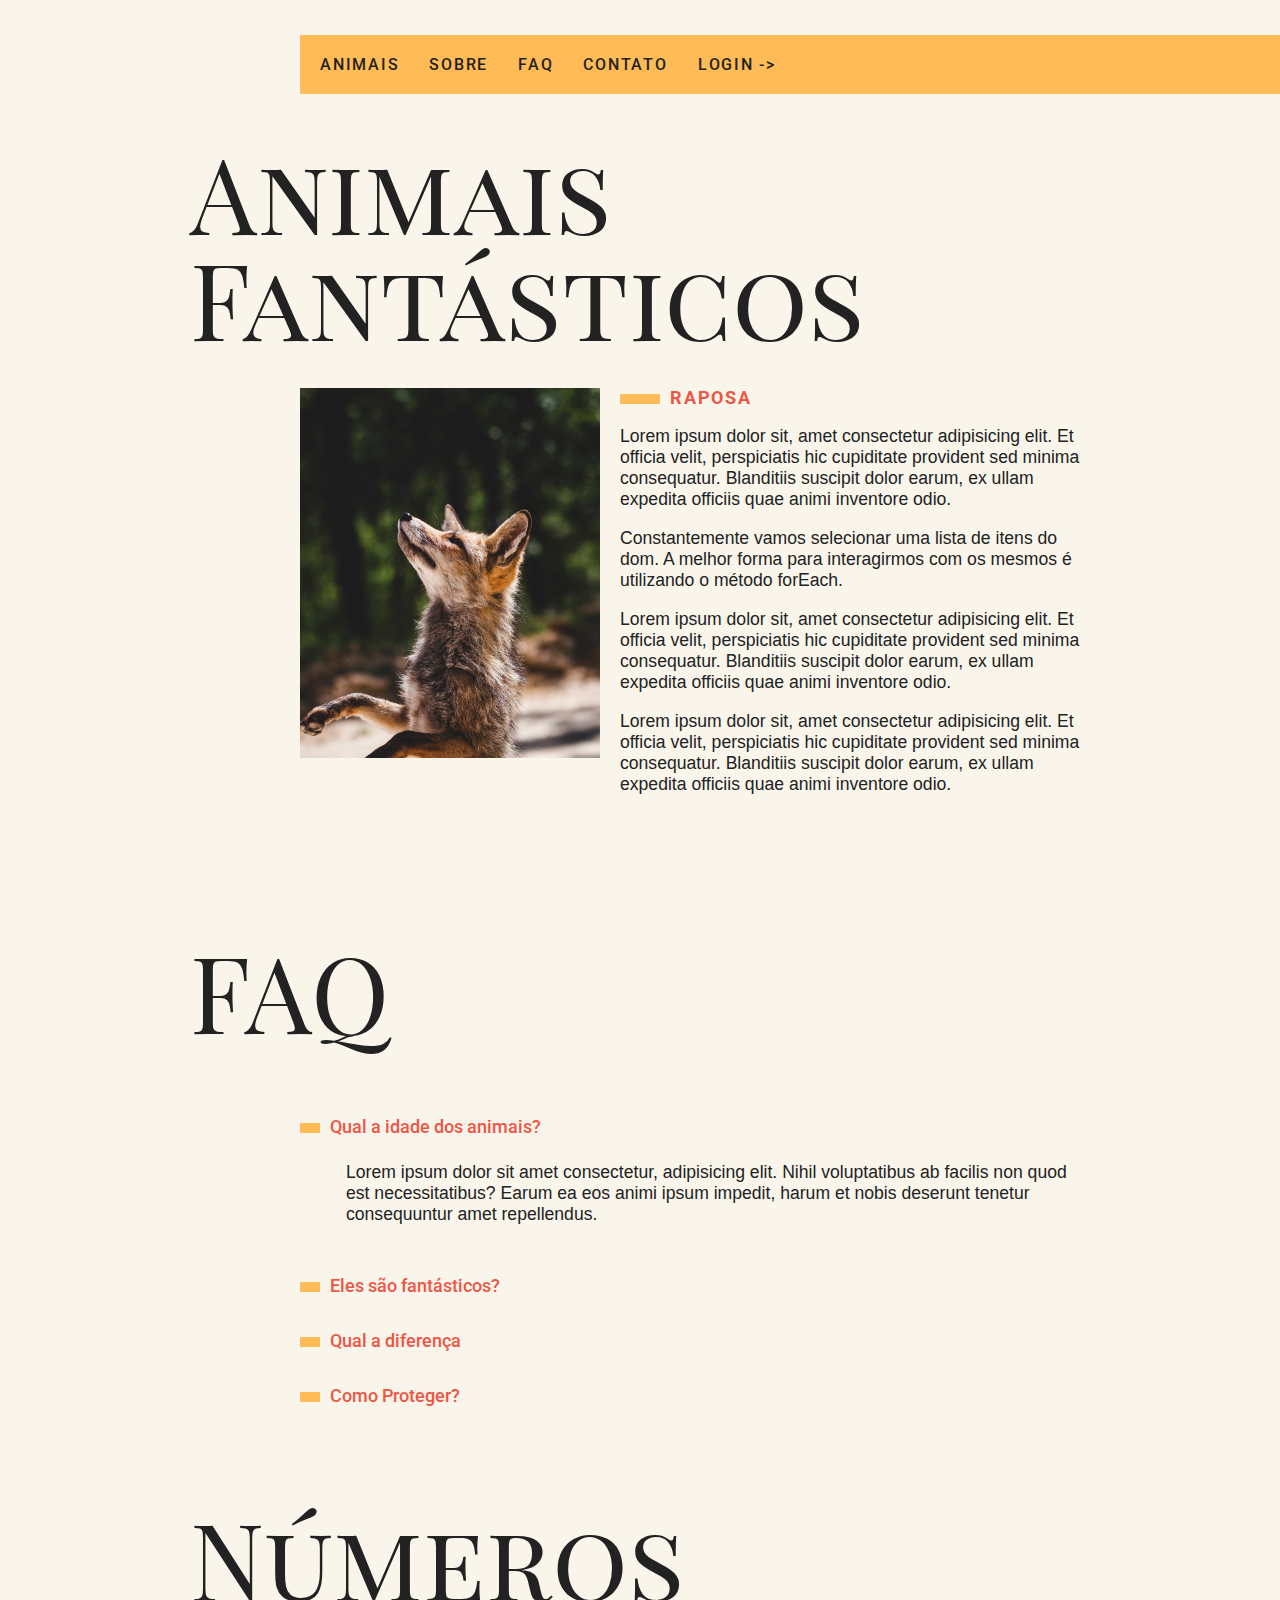
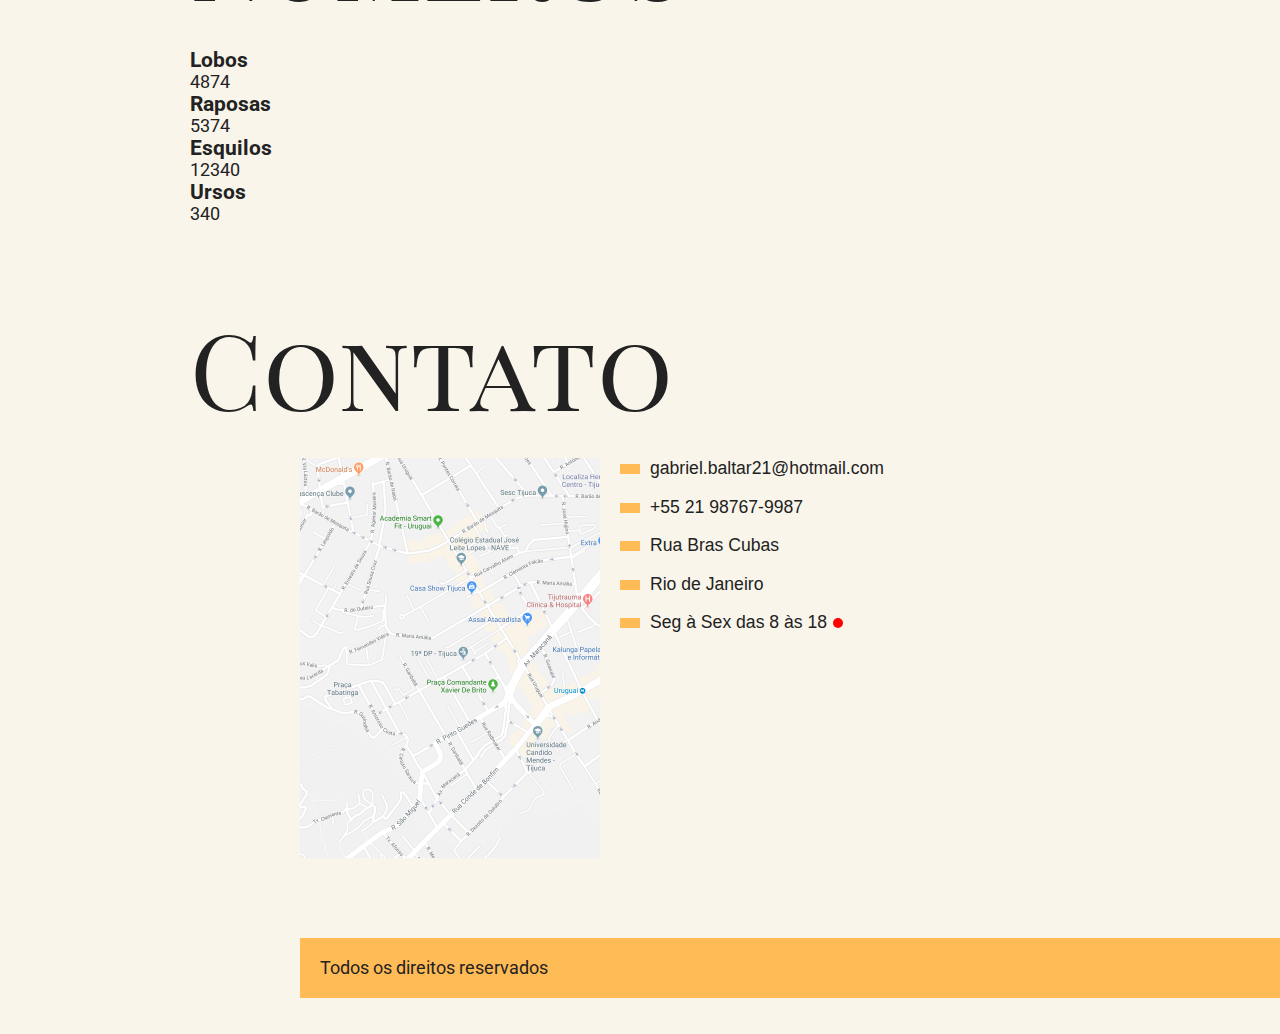
<file: index.html>
<!DOCTYPE html>
<html lang="pt-br">
<head>
    <meta charset="UTF-8">
    <meta http-equiv="X-UA-Compatible" content="IE=edge">
    <meta name="viewport" content="width=device-width, initial-scale=1.0, shrink-to-fit=no">
    <link rel="preconnect" href="https://fonts.googleapis.com">
    <link rel="preconnect" href="https://fonts.gstatic.com" crossorigin>
    <link href="https://fonts.googleapis.com/css2?family=Roboto:ital,wght@0,100;0,300;0,400;0,500;0,700;0,900;1,100;1,300;1,400;1,500;1,700;1,900&display=swap" rel="stylesheet">
    <link rel="preconnect" href="https://fonts.googleapis.com">
    <link rel="preconnect" href="https://fonts.gstatic.com" crossorigin>
    <link href="https://fonts.googleapis.com/css2?family=Playfair+Display+SC:ital,wght@0,400;0,700;0,900;1,400;1,700;1,900&display=swap" rel="stylesheet">
    <link rel="stylesheet" href="./css/style.css">
    <title>Animais Fantasticos - JavaScript</title>
</head>
<body>

    <div class="grid-container">
    <!-- Menu Principal -->
   <nav class="menu"  data-menu="suave">
    <button data-menu="button" aria-expanded="false" aria-controls="menu">Menu</button>
        <ul data-menu="list" id="menu">
            <li><a href="#animais">Animais</a></li>
            <li data-dropdown>
                <a href="sobre.html">Sobre</a>
                <ul class="dropdown-menu">
                    <li><a href="empresa.html">A Empresa</a></li>
                    <li><a href="equipe.html">Equipe</a></li>
                    <li><a href="socios.html">Sócios</a></li>
                    <li><a href="investidores.html">Investidores</a></li>
                </ul>
            </li>
            <li><a href="#faq">Faq</a></li>
            <li><a href="#contato">Contato</a></li>
            <li><a data-modal="abrir" href="">Login -></a></li>
        </ul>
    </nav>

    <!-- Section -->
    <section class="grid-section animais" data-anime="scroll" id="animais">
        <h1 class="titulo">Animais Fantásticos</h1>
        <ul class="animais-lista" data-tab="menu">
            <li>
                <img src="./img/imagem1.jpg" alt="Imagem da raposa">
            </li>
            <li>
                <img src="./img/imagem2.jpg" alt="Imagem do esquilo">
            </li>
            <li>
                <img src="./img/imagem3.jpg" alt="Imagem do urso">
            </li>
            <li>
                <img src="./img/imagem4.jpg" alt="Imagem do lobo">
            </li>
            <li>
                <img src="./img/imagem5.jpg" >
            </li>
            <li>
                <img src="./img/imagem6.jpg" alt="Imagem do leão">
            </li>
        </ul>

        <div class="animais-descricao" data-tab="content">
            <section data-anime="show-right" class="">
                <h2>Raposa</h2>
                <p>Lorem ipsum dolor sit, amet consectetur adipisicing elit. Et officia velit, perspiciatis hic cupiditate provident sed
                    minima consequatur. Blanditiis suscipit dolor earum, ex ullam expedita officiis quae animi inventore odio.</p>
                <p>Constantemente vamos selecionar uma lista de itens do dom. A melhor forma para interagirmos com os mesmos é utilizando o método forEach.</p>
                <p>Lorem ipsum dolor sit, amet consectetur adipisicing elit. Et officia velit, perspiciatis hic cupiditate provident sed
                    minima consequatur. Blanditiis suscipit dolor earum, ex ullam expedita officiis quae animi inventore odio.</p>
                <p>Lorem ipsum dolor sit, amet consectetur adipisicing elit. Et officia velit, perspiciatis hic cupiditate provident sed
                    minima consequatur. Blanditiis suscipit dolor earum, ex ullam expedita officiis quae animi inventore odio.</p>
            </section>

            <section data-anime="show-down" class="">
                <h2>Esquilo</h2>
                <p>Lorem ipsum dolor sit, amet consectetur adipisicing elit. Et officia velit, perspiciatis hic cupiditate provident sed
                    minima consequatur. Blanditiis suscipit dolor earum, ex ullam expedita officiis quae animi inventore odio.</p>
                <p>Lorem ipsum dolor sit, amet consectetur adipisicing elit. Et officia velit, perspiciatis hic cupiditate provident sed
                    minima consequatur. Blanditiis suscipit dolor earum, ex ullam expedita officiis quae animi inventore odio.</p>
                <p>Lorem ipsum dolor sit, amet consectetur adipisicing elit. Et officia velit, perspiciatis hic cupiditate provident sed
                    minima consequatur. Blanditiis suscipit dolor earum, ex ullam expedita officiis quae animi inventore odio.</p>
                <p>Lorem ipsum dolor sit, amet consectetur adipisicing elit. Et officia velit, perspiciatis hic cupiditate provident sed
                    minima consequatur. Blanditiis suscipit dolor earum, ex ullam expedita officiis quae animi inventore odio.</p>
            </section>

            <section data-anime="show-right" class="">
                <h2>Urso</h2>
                <p>Lorem ipsum dolor sit, amet consectetur adipisicing elit. Et officia velit, perspiciatis hic cupiditate provident sed
                    minima consequatur. Blanditiis suscipit dolor earum, ex ullam expedita officiis quae animi inventore odio.</p>
                <p>Lorem ipsum dolor sit, amet consectetur adipisicing elit. Et officia velit, perspiciatis hic cupiditate provident sed
                    minima consequatur. Blanditiis suscipit dolor earum, ex ullam expedita officiis quae animi inventore odio.</p>
                <p>Lorem ipsum dolor sit, amet consectetur adipisicing elit. Et officia velit, perspiciatis hic cupiditate provident sed
                    minima consequatur. Blanditiis suscipit dolor earum, ex ullam expedita officiis quae animi inventore odio.</p>
                <p>Lorem ipsum dolor sit, amet consectetur adipisicing elit. Et officia velit, perspiciatis hic cupiditate provident sed
                    minima consequatur. Blanditiis suscipit dolor earum, ex ullam expedita officiis quae animi inventore odio.</p>
            </section>

            <section data-anime="show-down" class="">
                <h2>Lobo</h2>
                <p>Lorem ipsum dolor sit, amet consectetur adipisicing elit. Et officia velit, perspiciatis hic cupiditate provident sed
                    minima consequatur. Blanditiis suscipit dolor earum, ex ullam expedita officiis quae animi inventore odio.</p>
                <p>Lorem ipsum dolor sit, amet consectetur adipisicing elit. Et officia velit, perspiciatis hic cupiditate provident sed
                    minima consequatur. Blanditiis suscipit dolor earum, ex ullam expedita officiis quae animi inventore odio.</p>
                <p>Lorem ipsum dolor sit, amet consectetur adipisicing elit. Et officia velit, perspiciatis hic cupiditate provident sed
                    minima consequatur. Blanditiis suscipit dolor earum, ex ullam expedita officiis quae animi inventore odio.</p>
                <p>Lorem ipsum dolor sit, amet consectetur adipisicing elit. Et officia velit, perspiciatis hic cupiditate provident sed
                    minima consequatur. Blanditiis suscipit dolor earum, ex ullam expedita officiis quae animi inventore odio.</p>
            </section>

            <section data-anime="show-right" class="">
                <h2>Macaco</h2>
                <p>Lorem ipsum dolor sit, amet consectetur adipisicing elit. Et officia velit, perspiciatis hic cupiditate provident sed
                    minima consequatur. Blanditiis suscipit dolor earum, ex ullam expedita officiis quae animi inventore odio.</p>
                <p>Lorem ipsum dolor sit, amet consectetur adipisicing elit. Et officia velit, perspiciatis hic cupiditate provident sed
                    minima consequatur. Blanditiis suscipit dolor earum, ex ullam expedita officiis quae animi inventore odio.</p>
                <p>Lorem ipsum dolor sit, amet consectetur adipisicing elit. Et officia velit, perspiciatis hic cupiditate provident sed
                    minima consequatur. Blanditiis suscipit dolor earum, ex ullam expedita officiis quae animi inventore odio.</p>
                <p>Lorem ipsum dolor sit, amet consectetur adipisicing elit. Et officia velit, perspiciatis hic cupiditate provident sed
                    minima consequatur. Blanditiis suscipit dolor earum, ex ullam expedita officiis quae animi inventore odio.</p>
            </section>

            <section data-anime="show-down" class="">
                <h2>Leão</h2>
                <p>Lorem ipsum dolor sit, amet consectetur adipisicing elit. Et officia velit, perspiciatis hic cupiditate provident sed
                    minima consequatur. Blanditiis suscipit dolor earum, ex ullam expedita officiis quae animi inventore odio.</p>
                <p>Lorem ipsum dolor sit, amet consectetur adipisicing elit. Et officia velit, perspiciatis hic cupiditate provident sed
                    minima consequatur. Blanditiis suscipit dolor earum, ex ullam expedita officiis quae animi inventore odio.</p>
                <p>Lorem ipsum dolor sit, amet consectetur adipisicing elit. Et officia velit, perspiciatis hic cupiditate provident sed
                    minima consequatur. Blanditiis suscipit dolor earum, ex ullam expedita officiis quae animi inventore odio.</p>
                <p>Lorem ipsum dolor sit, amet consectetur adipisicing elit. Et officia velit, perspiciatis hic cupiditate provident sed
                    minima consequatur. Blanditiis suscipit dolor earum, ex ullam expedita officiis quae animi inventore odio.</p>
            </section>
        </div>
    </section>

    <!-- Faq -->
    <section class="grid-section faq" data-anime="scroll" id="faq">
        <h1 class="titulo">FAQ</h1>
        <dl class="faq-lista" data-anime="accordion">
            <dt>Qual a idade dos animais?</dt>
            <dd>
                Lorem ipsum dolor sit amet consectetur, adipisicing elit. Nihil voluptatibus ab facilis non quod est necessitatibus?
                Earum ea eos animi ipsum impedit, harum et nobis deserunt tenetur consequuntur amet repellendus.
            </dd>
            <dt>Eles são fantásticos?</dt>
            <dd>
                Lorem ipsum dolor sit, amet consectetur adipisicing elit. Odio, ullam dolores consequatur nisi magnam nostrum adipisci
                facere asperiores commodi sunt, temporibus consequuntur reiciendis expedita libero, suscipit ad minus quaerat nihil!
            </dd>
            <dt>Qual a diferença</dt>
            <dd>
                Lorem ipsum dolor, sit amet consectetur adipisicing elit. Adipisci rem officiis neque dolorem eligendi iure molestiae,
                harum atque enim quae dignissimos numquam aliquid at ipsum ipsam a quo praesentium vero.
            </dd>
            <dt>Como Proteger?</dt>
            <dd>
                Lorem ipsum dolor sit amet consectetur adipisicing elit. Nobis officia aliquid quasi non sapiente quaerat dolor placeat
                repudiandae laudantium cum debitis libero sint eveniet ducimus aperiam exercitationem vitae, magnam quidem?
            </dd>
        </dl>
    </section>

    <section class="grid-section numeros" data-anime="scroll"> 
        <h1 class="titulo">Números</h1>
        <div class="numeros-grid">
            <div class="numero-animal">
                <h3>Lobos</h3>
                <span data-numero>4874</span>
            </div>
            <div class="numero-animal">
                <h3>Raposas</h3>
                <span data-numero>5374</span>
            </div>
            <div class="numero-animal">
                <h3>Esquilos</h3>
                <span data-numero>12340</span>
            </div>
            <div class="numero-animal">
                <h3>Ursos</h3>
                <span data-numero>340</span>
            </div>
        </div>
    </section>


    <!-- Contato -->

    <section class="grid-section contato" data-anime="scroll" id="contato">
        <h1 class="titulo">Contato</h1>
        <div class="mapa" data-tooltip aria-label="Endereço: próximo ao estacionamento">
            <img src="./img/mapa.png" alt="Foto do mapa">
        </div>
        <ul class="dados">
            <li>gabriel.baltar21@hotmail.com</li>
            <li>+55 21 98767-9987</li>
            <li>Rua Bras Cubas</li>
            <li>Rio de Janeiro</li>
            <li data-semana="1,2,3,4,5" data-horario="8,18">Seg à Sex das 8 às 18</li>
        </ul>
    </section>

    <!-- Footer -->
    <footer class="copy">
        <p>Todos os direitos reservados</p>
    </footer>
    </div>

    <section data-body="body" class="modal-container" data-modal="container">
        <div class="modal">
            <button class="fechar" data-modal="fechar">X</button>
            <form action="">
                <label for="email">E-mail</label>
                <input type="text" for="email" required>
                <label for="senha">Senha</label>
                <input type="password" for="senha" required>
                <button data-submit="submit" type="submit">Entrar</button>
            </form>
        </div>
    </section>

    <!--<script src="./js/index.js"></script>
    <script src="./js/tab-navigation.js"></script>-->
    <!--<script src="./js/objetos.js"></script>-->
    <!--<script src="./js/prototype.js"></script>-->
    <!--<script src="./js/string.js"></script>-->
    <script type="module" src="./js/main.js"></script>
    <script type="module" src="./js/tab-navigation.js"></script>
    <script type="module" src="./js/animacoes.js"></script>
    <script type="module" src="./js/modal.js"></script>
    <!--<script type="module" src="./js/setTimeOut-setInterval.js"></script>-->
    <!--<script src="./js/index.js"></script>-->
</body>
</html>
</file>
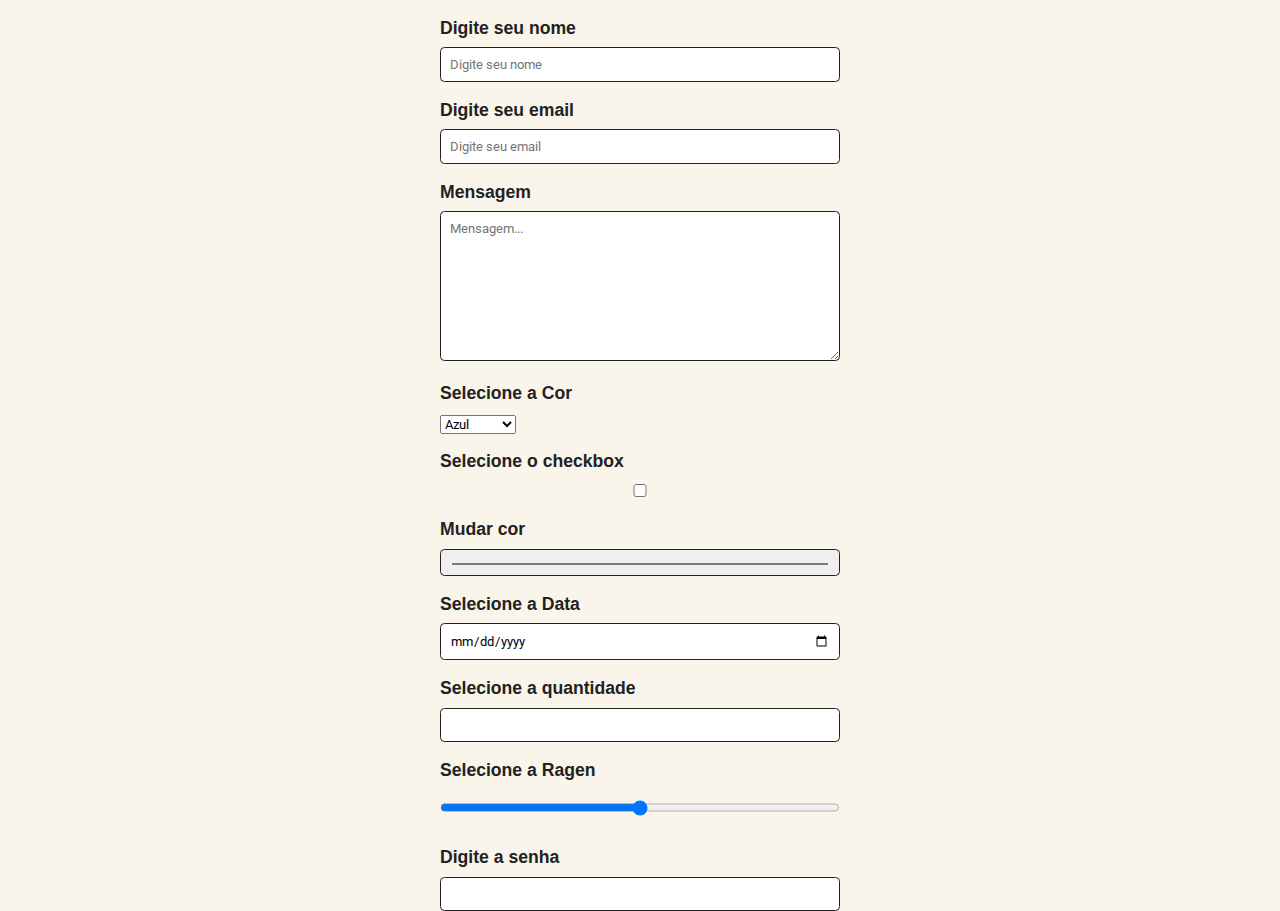
<file: forms.html>
<!DOCTYPE html>
<html lang="pt-br">
<head>
    <meta charset="UTF-8">
    <meta http-equiv="X-UA-Compatible" content="IE=edge">
    <meta name="viewport" content="width=device-width, initial-scale=1.0, shrink-to-fit=no">
    <link rel="preconnect" href="https://fonts.googleapis.com">
    <link rel="preconnect" href="https://fonts.gstatic.com" crossorigin>
    <link href="https://fonts.googleapis.com/css2?family=Roboto:ital,wght@0,100;0,300;0,400;0,500;0,700;0,900;1,100;1,300;1,400;1,500;1,700;1,900&display=swap" rel="stylesheet">
    <link rel="preconnect" href="https://fonts.googleapis.com">
    <link rel="preconnect" href="https://fonts.gstatic.com" crossorigin>
    <link href="https://fonts.googleapis.com/css2?family=Playfair+Display+SC:ital,wght@0,400;0,700;0,900;1,400;1,700;1,900&display=swap" rel="stylesheet">
    <link rel="stylesheet" href="./css/style.css">
    <title>Animais Fantasticos - JavaScript</title>
</head>
<body>

    <form name="contato" id="contato" action="">
        <label for="nome">Digite seu nome</label>
        <input placeholder="Digite seu nome" type="text" name="nome" id="nome" required>
        <span class="texto"></span>
        <label for="email">Digite seu email</label>
        <input placeholder="Digite seu email" type="email" name="email" id="email" required>
        <span class="texto"></span>
        <label for="mensagem">Mensagem</label>
        <textarea placeholder="Mensagem..." type="mensagem" name="mensagem" id="mensagem"></textarea>
        <label for="colors">Selecione a Cor</label>
        <select name="colors" id="colors">
            <option value="blue">Azul</option>
            <option value="green">Verde</option>
            <option value="red">Vermelho</option>
        </select>

        <label for="checkbox">Selecione o checkbox</label>
        <input for="checkbox" type="checkbox" value="identidade" id="identidade">

        <label for="color">Mudar cor</label>
        <input type="color">

        <label for="date">Selecione a Data</label>
        <input type="date">

        <label for="mensagem">Selecione a quantidade</label>
        <input type="number">

        <label for="mensagem">Selecione a Ragen</label>
        <input type="range">

        <label for="mensagem">Digite a senha</label>
        <input type="password">

    </form>
    <span class="texto"></span>


    <script type="module" src="./js/forms.js"></script>

    <style>

        label {

            display: block;
            font-family: Arial, Helvetica, sans-serif;
            font-weight: 600;
            margin-bottom: 0.5rem;
            margin-top: 1rem;

        }

        form {

            max-width: 400px;
            margin: 0 auto;

        }

        input, textarea {

            width: 100%;
            padding: 0 1rem;
            box-sizing: border-box;
            padding: .5rem;
            border: 1px solid #222;
            border-radius: 0.25rem;

        }

        textarea {
            height: 150px;
        }

        .invalido {
            border-color: red;
            border: 1px solid red;
        }
    
        .texto {
            font-size: 0.875rem;
            color: red;
            padding-top: 0.75rem;
        }

    </style>
    
</body>
</html>
</file>
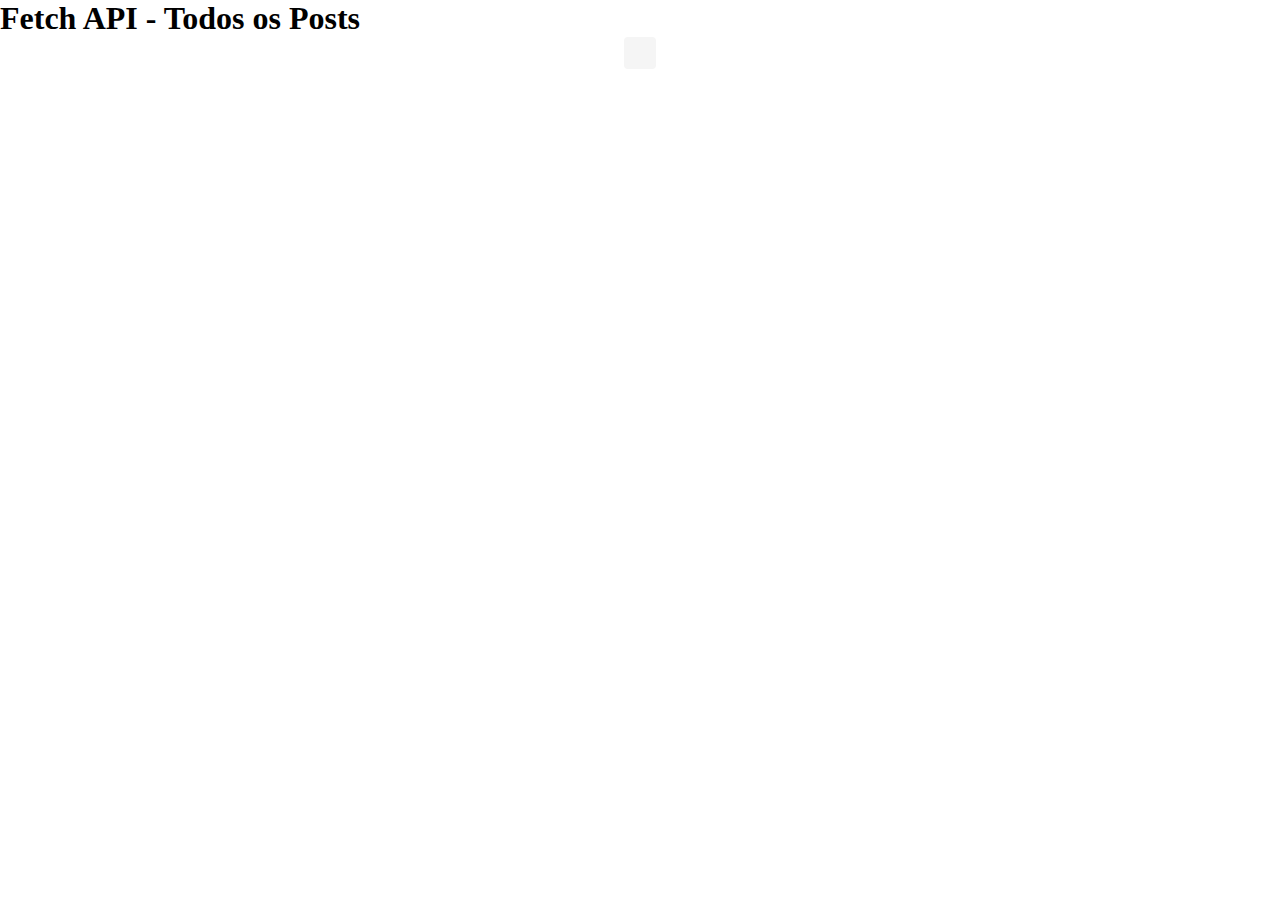
<file: fetchAPI/inde3x.html>
<!DOCTYPE html>
<html lang="pt-br">
<head>
    <meta charset="UTF-8">
    <meta name="viewport" content="width=device-width, initial-scale=1.0">
    <title>Fetch API</title>
    <link rel="stylesheet" href="./css/style.css">
</head>
<body>
    
    <h1>Fetch API - Todos os Posts</h1>

    <section class="container">
        <div class="posts">
        
        </div>
    </section>

    <script src="./js/index.js"></script>
</body>
</html>
</file>
<file: css/style.css>
@import 'modal.css';
@import 'geral.css';
@import 'tooltip.css';
@import 'dropDownMenu.css';
@import 'menu-mobile.css';
<<<<<<< HEAD
@import 'numeros.css';

=======
@import 'numeros.css';
>>>>>>> 6ba4ba8e5925bdd6d3dce35bfc93b5799502878e
</file>
<file: fetchAPI/css/style.css>
* {
    margin: 0px;
    padding: 0px;
    box-sizing: border-box;

}

.container {
    
    display: flex;
    flex-direction: column;
    flex-wrap: wrap;
    width: 100%;
    margin: 0 auto;

}

.posts {
    margin: 0 auto;
    display: flex;
    flex-wrap: wrap;
    background-color:#f5f5f5;
    max-width: 400px;
    padding: 1rem 1rem;
    border-radius: 4px;
    gap: 1rem;
}

.posts h3 {
    padding-bottom: 0.5rem;
}
</file>
